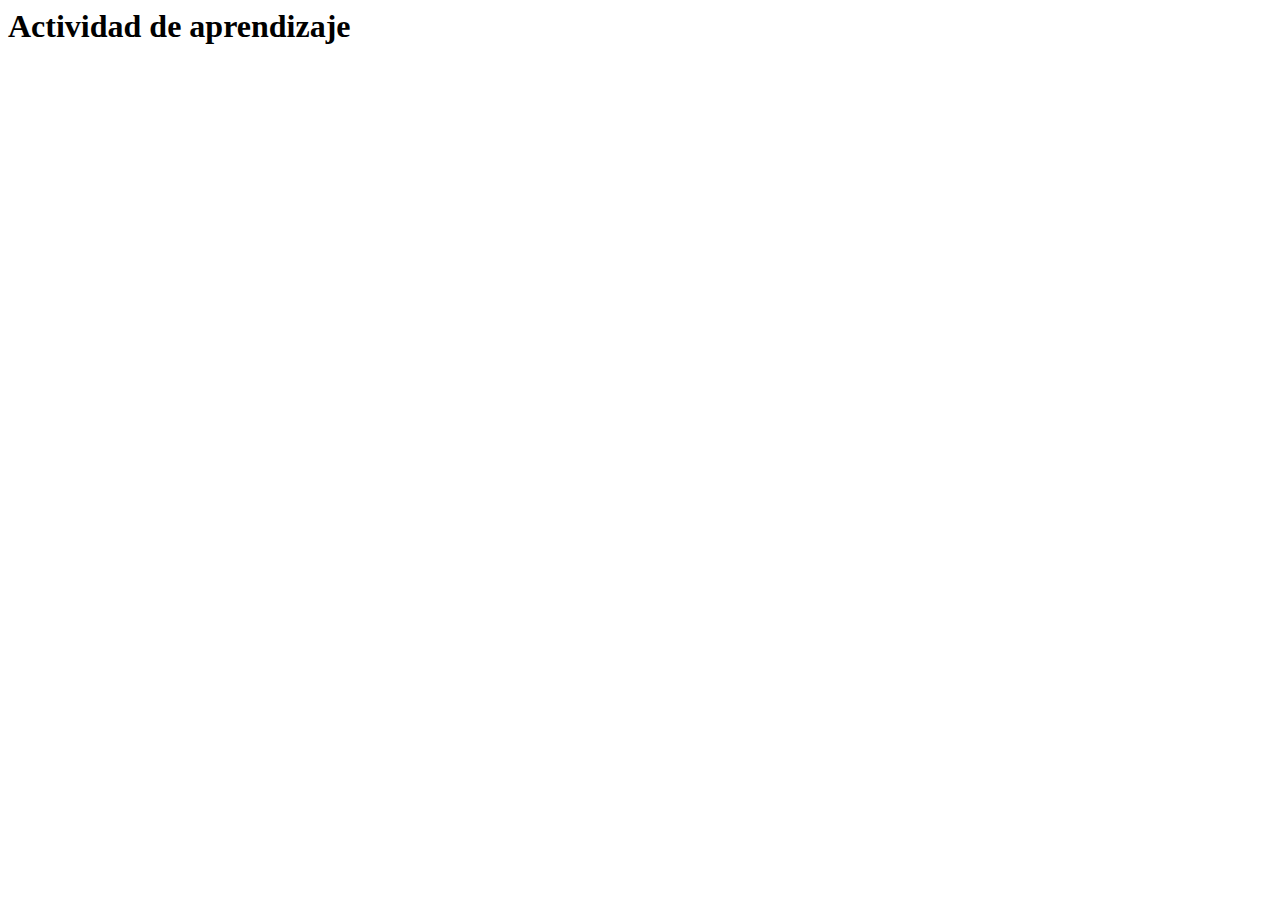
<file: actividades/actividad.html>
<html lang="en">
<head>
  <meta charset="UTF-8">
  <meta http-equiv="X-UA-Compatible" content="IE=edge">
  <meta name="viewport" content="width=device-width, initial-scale=1.0">
  <title>Actividad de aprendizaje</title>
</head>
<body>
  <h1>Actividad de aprendizaje</h1>
</body>
</html>
</file>
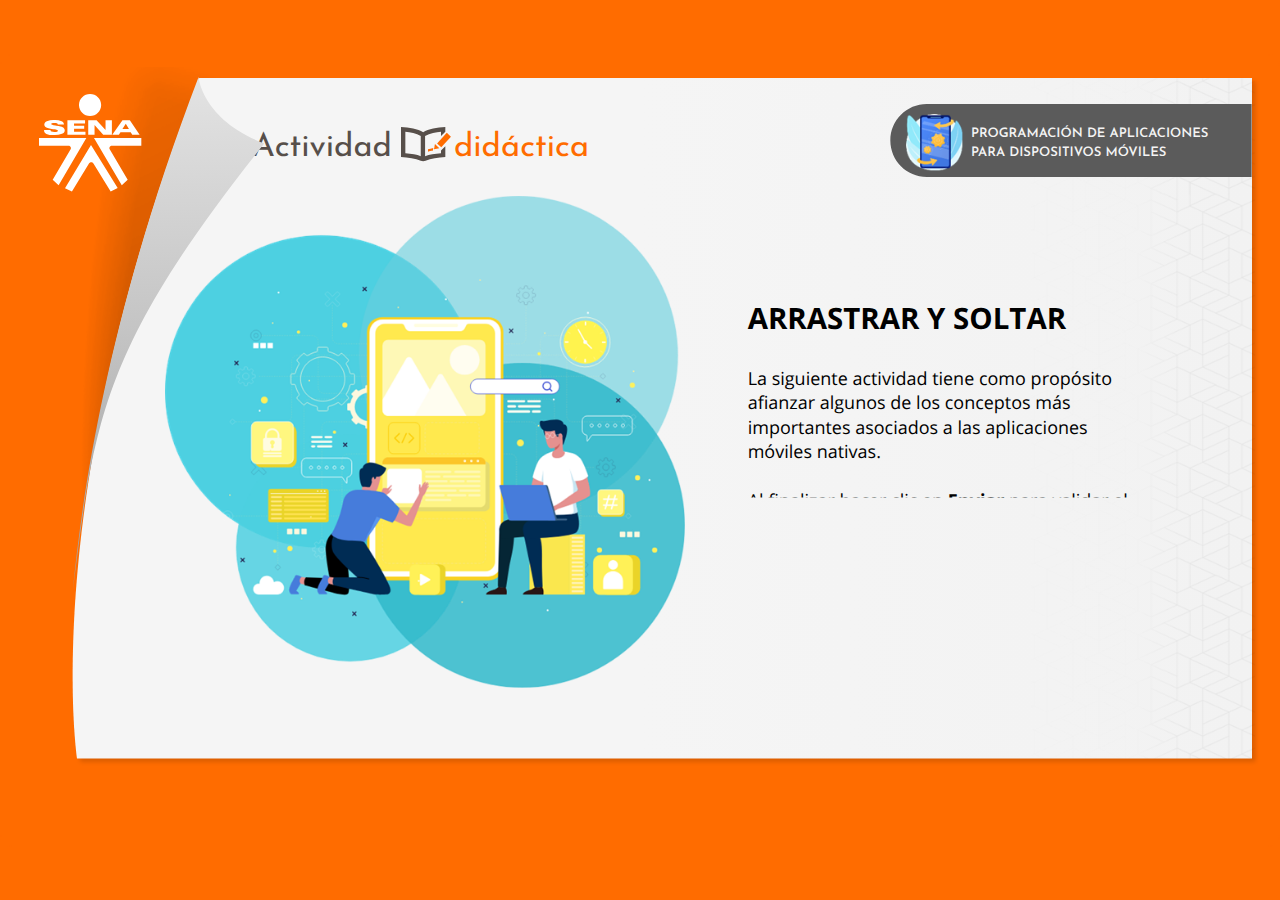
<file: actividades/story.html>
<!DOCTYPE html>
<html lang="es">
<head>
  <meta charset="utf-8">
  <!-- Created using Storyline 360 - http://www.articulate.com  -->
  <!-- version: 3.52.25247.0 -->
  <title>Actividad Didactica</title>
  <meta http-equiv="x-ua-compatible" content="IE=edge" />
  <meta name="viewport" content="width=device-width, initial-scale=1.0, user-scalable=no, shrink-to-fit=no, minimal-ui" />
  <meta name="apple-mobile-web-app-capable" content="yes" />
  <style>
    html, body { height: 100%; padding: 0; margin: 0 }
    #app { height: 100%; width: 100%; }
  </style>
  
  <script>window.THREE = { };</script>
</head>
<body style="background: #FF6C00" class="cs-HTML theme-classic">
  <!-- 360 -->
  <script>!function(e){function n(e,i){return e.test(i)}function i(e){var i=e||navigator.userAgent,o=i.split("[FBAN");if(void 0!==o[1]&&(i=o[0]),this.apple={phone:n(t,i),ipod:n(d,i),tablet:!n(t,i)&&n(s,i),device:n(t,i)||n(d,i)||n(s,i)},this.amazon={phone:n(h,i),tablet:!n(h,i)&&n(a,i),device:n(h,i)||n(a,i)},this.android={phone:n(h,i)||n(b,i),tablet:!n(h,i)&&!n(b,i)&&(n(a,i)||n(r,i)),device:n(h,i)||n(a,i)||n(b,i)||n(r,i)},this.windows={phone:n(l,i),tablet:n(p,i),device:n(l,i)||n(p,i)},this.other={blackberry:n(f,i),blackberry10:n(u,i),opera:n(c,i),firefox:n(A,i),chrome:n(w,i),device:n(f,i)||n(u,i)||n(c,i)||n(A,i)||n(w,i)},this.seven_inch=n(v,i),this.any=this.apple.device||this.android.device||this.windows.device||this.other.device||this.seven_inch,this.phone=this.apple.phone||this.android.phone||this.windows.phone,this.tablet=this.apple.tablet||this.android.tablet||this.windows.tablet,"undefined"==typeof window)return this}function o(){var e=new i;return e.Class=i,e}var t=/iPhone/i,d=/iPod/i,s=/iPad/i,b=/(?=.*\bAndroid\b)(?=.*\bMobile\b)/i,r=/Android/i,h=/(?=.*\bAndroid\b)(?=.*\bSD4930UR\b)/i,a=/(?=.*\bAndroid\b)(?=.*\b(?:KFOT|KFTT|KFJWI|KFJWA|KFSOWI|KFTHWI|KFTHWA|KFAPWI|KFAPWA|KFARWI|KFASWI|KFSAWI|KFSAWA)\b)/i,l=/IEMobile/i,p=/(?=.*\bWindows\b)(?=.*\bARM\b)/i,f=/BlackBerry/i,u=/BB10/i,c=/Opera Mini/i,w=/(CriOS|Chrome)(?=.*\bMobile\b)/i,A=/(?=.*\bFirefox\b)(?=.*\bMobile\b)/i,v=new RegExp("(?:Nexus 7|BNTV250|Kindle Fire|Silk|GT-P1000)","i");"undefined"!=typeof module&&module.exports&&"undefined"==typeof window?module.exports=i:"undefined"!=typeof module&&module.exports&&"undefined"!=typeof window?module.exports=o():"function"==typeof define&&define.amd?define("isMobile",[],e.isMobile=o()):e.isMobile=o()}(this);
    window.isMobile.apple.tablet = window.isMobile.apple.tablet ||
      (navigator.platform === 'MacIntel' && navigator.maxTouchPoints > 1);
    window.isMobile.apple.device = window.isMobile.apple.device || window.isMobile.apple.tablet;
    window.isMobile.tablet = window.isMobile.tablet || window.isMobile.apple.tablet;
    window.isMobile.any = window.isMobile.any || window.isMobile.apple.tablet;
  </script>

  <div id="focus-sink" tabIndex="-1"></div>

  <div id="preso"></div>
  <script>
    window.DS = {};
    window.globals = {
      DATA_PATH_BASE: '',
      HAS_FRAME: true,
      HAS_SLIDE: true,

      lmsPresent: false,
      tinCanPresent: false,
      cmi5Present: false,
      aoSupport: false,
      scale: 'show all',
      captureRc: false,
      browserSize: 'optimal',
      bgColor: '#FF6C00',
      features: 'ModernPlayerRefresh,MultipleQuizTracking',
      themeName: 'classic',
      preloaderColor: '#FFFFFF',
      suppressAnalytics: false,
      productChannel: 'stable',
      publishSource: 'storyline',
      aid: 'aid|339d165a-83f3-4019-8c9a-89a78d960021',
      cid: 'f765566b-28d1-4ae4-9b5a-8163b1ca63be',
      playerVersion: '3.52.25247.0',
      maxIosVideoElements: 5,

      
      parseParams: function(qs) {
        if (window.globals.parsedParams != null) {
          return window.globals.parsedParams;
        }
        qs = (qs || window.location.search.substr(1)).split('+').join(' ');
        var params = {},
            tokens,
            re = /[?&]?([^=]+)=([^&]*)/g;

        while (tokens = re.exec(qs)) {
          params[decodeURIComponent(tokens[1]).trim()] =
            decodeURIComponent(tokens[2]).trim();
        }
        window.globals.parsedParams = params;
        return params;
      }

    };

    (function() {

      var classTypes = [ 'desktop', 'mobile', 'phone', 'tablet' ];

      var addDeviceClasses = function(prefix, testObj) {
        var curr, i;
        for (i = 0; i < classTypes.length; i++) {
          curr = classTypes[i];
          if (testObj[curr]) {
            document.body.classList.add(prefix + curr);
          }
        }
      };

      var params = window.globals.parseParams(),
          isDevicePreview = params.devicepreview === '1',
          isPhoneOverride = params.deviceType === 'phone' || (isDevicePreview && params.phone == '1'),
          isTabletOverride = (params.deviceType === 'tablet' || isDevicePreview) && !isPhoneOverride,
          isMobileOverride = isPhoneOverride || isTabletOverride;

      var deviceView = {
        desktop: !window.isMobile.any && !isMobileOverride,
        mobile: window.isMobile.any || isMobileOverride,
        phone: isPhoneOverride || (window.isMobile.phone && !isTabletOverride),
        tablet: isTabletOverride || window.isMobile.tablet
      };

      window.globals.deviceView = deviceView;
      window.isMobile.desktop = !window.isMobile.any;
      window.isMobile.mobile = window.isMobile.any;

      addDeviceClasses('view-', deviceView);

    })();
  </script>
  
  <script src='story_content/user.js' type=text/javascript></script>
  <div class="slide-loader"></div>

  <script type="text/javascript">
    if (window.globals.deviceView.isMobile) { var doc = document, loader = doc.body.querySelector('.slide-loader'); [ 1, 2, 3 ].forEach(function(n) { var d = doc.createElement('div'); d.style.backgroundColor = window.globals.preloaderColor; d.classList.add('mobile-loader-dot'); d.classList.add('dot' + n); loader.appendChild(d); }); }
  </script>

  <div class="mobile-load-title-overlay" style="display: none">
    <div class="mobile-load-title">Actividad Didactica</div>
  </div>

  <div class="mobile-chrome-warning"></div>

  <script>
    
    if (window.autoSpider && window.vInterfaceObject) {
      document.querySelector('.mobile-load-title-overlay').style.display = 'none';
    }
  </script>

  

  <link rel="stylesheet" href="html5/data/css/output.min.css" data-noprefix />
</body>
<script src="html5/lib/scripts/bootstrapper.min.js"></script>
</html>
</file>
<file: actividades/html5/data/css/output.min.css>
@font-face {
  font-family: 'Open SansBold CharsBold0AEF6638';
  src: url('[data-uri]');
  font-style: normal;
  font-weight: normal;
}
@font-face {
  font-family: 'Open Sans Charset1_ 63dC12250AB';
  src: url('[data-uri]');
  font-style: normal;
  font-weight: normal;
}
@font-face {
  font-family: 'Josefin Sans Charset1_ 5DD8E753';
  src: url('[data-uri]');
  font-style: normal;
  font-weight: normal;
}
@font-face {
  font-family: 'Josefin Sans SemiBoBold95996778';
  src: url('[data-uri]');
  font-style: normal;
  font-weight: normal;
}
@font-face {
  font-family: 'ArialBold Charset1_Bold11FC429B';
  src: url('[data-uri]');
  font-style: normal;
  font-weight: normal;
}
@font-face {
  font-family: 'Open Sans Charset0_v9TY33EDE6F2';
  src: url('[data-uri]');
  font-style: normal;
  font-weight: normal;
}
@font-face {
  font-family: 'Open SansBold CharsBoldE47A47C6';
  src: url('[data-uri]');
  font-style: normal;
  font-weight: normal;
}
@font-face {
  font-family: 'Josefin Sans Charset0_v5A0E9131';
  src: url('[data-uri]');
  font-style: normal;
  font-weight: normal;
}
@font-face {
  font-family: 'Josefin Sans SemiBoBold06F28574';
  src: url('[data-uri]');
  font-style: normal;
  font-weight: normal;
}
@font-face {
  font-family: 'Arial Charset0_v8wz5YMo9EE9FF07';
  src: url('[data-uri]');
  font-style: normal;
  font-weight: normal;
}
@font-face {
  font-family: 'ArialBold Charset0_Bold3D70FAD3';
  src: url('[data-uri]');
  font-style: normal;
  font-weight: normal;
}
.cs-HTML {
  background: rgba(255, 108, 0, 1);
}
.cs-npnxnanbnsnfns00000000001 .cs-infopanel  {
  box-shadow: 0 1px 0 rgba(0, 0, 0, 1);
  background: rgba(255, 255, 255, 1);
}
.cs-npnxnanbnsnfns00000000001 .cs-infopanel .cs-link {
  color: rgba(124, 34, 128, 1);
}
.cs-npnxnanbnsnfns00000000001 .cs-infopanel .cs-link:hover {
  color: rgba(0, 0, 238, 1);
}
.cs-npnxnanbnsnfns00000000001 .cs-infopanel .cs-name {
  color: rgba(68, 68, 68, 1);
}
.cs-npnxnanbnsnfns00000000001 .cs-infopanel .cs-title {
  color: rgba(153, 153, 153, 1);
}
.cs-npnxnanbnsnfns00000000001 .cs-infopanelpopup  {
  box-shadow: 0 1px 0 rgba(0, 0, 0, 1);
  background: linear-gradient(180deg, rgba(29, 29, 29, 1) 0%, rgba(11, 11, 11, 1) 100%);
}
.cs-npnxnanbnsnfns00000000001 .cs-infopanelpopup .cs-link {
  color: rgba(255, 255, 255, 1);
}
.cs-npnxnanbnsnfns00000000001 .cs-infopanelpopup .cs-link:hover {
  color: rgba(117, 117, 117, 1);
}
.cs-npnxnanbnsnfns00000000001 .cs-infopanelpopup .cs-name {
  color: rgba(114, 114, 114, 1);
}
.cs-npnxnanbnsnfns00000000001 .cs-infopanelpopup .cs-bio {
  color: rgba(255, 255, 255, 1);
}
.cs-npnxnanbnsnfns00000000001 .cs-timer  {
  color: rgba(255, 255, 255, 1);
}
.cs-npnxnanbnsnfns00000000001 .cs-duration stop:first-child {
  stop-color: rgba(0, 215, 255, 1);
}
.cs-npnxnanbnsnfns00000000001 .cs-duration stop:last-child {
  stop-color: rgba(0, 171, 255, 1);
}
.cs-npnxnanbnsnfns00000000001 .cs-elapsed stop:first-child {
  stop-color: rgba(254, 227, 71, 1);
}
.cs-npnxnanbnsnfns00000000001 .cs-elapsed stop:last-child {
  stop-color: rgba(252, 204, 42, 1);
}
.cs-npnxnanbnsnfns00000000001 .cs-timer .cs-pie .cs-innerstroke {
  stroke: rgba(255, 255, 255, 1);
}
.cs-npnxnanbnsnfns00000000001 .cs-timer .cs-pie .cs-innerborder {
  stroke: rgba(204, 204, 204, 1);
}
.cs-npnxnanbnsnfns00000000001 .cs-window  {
  box-shadow: 0 8px 5px rgba(0, 0, 0, 0.2);
  border-color: rgba(29, 29, 29, 1);
  background: rgba(42, 42, 42, 1);
  color: rgba(255, 255, 255, 1);
}
.cs-npnxnanbnsnfns00000000001 .cs-window .cs-diva {
  border-color: rgba(49, 49, 49, 1);
}
.cs-npnxnanbnsnfns00000000001 .cs-window .cs-divb {
  border-color: rgba(14, 14, 14, 1);
}
.cs-npnxnanbnsnfns00000000001 .cs-editor .cs-editor-slide {
  color: rgba(255, 255, 255, 1);
}
.cs-npnxnanbnsnfns00000000001 .cs-editor .cs-editor-html {
  color: rgba(255, 255, 255, 1);
}
.cs-npnxnanbnsnfns00000000001 .cs-editor .cs-editor-button {
  text-shadow: 0 1px 0 rgba(0, 0, 0, 1);
  color: rgba(255, 255, 255, 1);
  border-color: rgba(3, 3, 3, 1);
  background: linear-gradient(180deg, rgba(51, 51, 51, 1) 0%, rgba(20, 20, 20, 1) 100%);
}
.cs-npnxnanbnsnfns00000000001 .cs-editor .cs-editor-button:hover {
  background: linear-gradient(180deg, rgba(58, 58, 58, 1) 0%, rgba(12, 12, 12, 1) 100%);
}
.cs-npnxnanbnsnfns00000000001 .cs-editor .cs-editor-button:active {
  background: linear-gradient(180deg, rgba(20, 20, 20, 1) 0%, rgba(50, 50, 50, 1) 100%);
}
.cs-npnxnanbnsnfns00000000001 .cs-listitem  {
  color: rgba(255, 255, 255, 1);
  border-color: rgba(52, 52, 52, 1);
}
.cs-npnxnanbnsnfns00000000001 .cs-listitem.cs-viewed {
  color: rgba(135, 135, 135, 1);
}
.cs-npnxnanbnsnfns00000000001 .cs-listitem.cs-selected {
  color: rgba(255, 255, 255, 1);
  background: rgba(63, 63, 63, 1);
}
.cs-npnxnanbnsnfns00000000001 .cs-listitem.cs-selected:hover {
  background: rgba(63, 63, 63, 1);
}
.cs-npnxnanbnsnfns00000000001 .cs-listitem.cs-selected.hover {
  background: rgba(63, 63, 63, 1);
}
.cs-npnxnanbnsnfns00000000001 .cs-listitem.cs-selected:focus {
  background: rgba(63, 63, 63, 1);
}
.cs-npnxnanbnsnfns00000000001 .cs-listitem .cs-icon-carrot {
  fill: rgba(255, 255, 255, 1);
}
.cs-npnxnanbnsnfns00000000001 .cs-listitem .cs-icon-carrot .cs-shadow {
  fill: rgba(0, 0, 0, 1);
}
.cs-npnxnanbnsnfns00000000001 .cs-listitem:hover {
  background: rgba(49, 49, 49, 1);
}
.cs-npnxnanbnsnfns00000000001 .cs-listitem.hover {
  background: rgba(49, 49, 49, 1);
}
.cs-npnxnanbnsnfns00000000001 .cs-listitem:focus {
  background: rgba(49, 49, 49, 1);
}
.cs-npnxnanbnsnfns00000000001 .cs-glossary  {
  color: rgba(255, 255, 255, 1);
}
.cs-npnxnanbnsnfns00000000001 .cs-glossary .cs-scrolling-panel {
  background: rgba(51, 51, 51, 1);
}
.cs-npnxnanbnsnfns00000000001 .cs-glossary .cs-term.cs-selected .cs-choice-list-trigger {
  color: rgba(255, 255, 255, 1);
  background: rgba(63, 63, 63, 1);
}
.cs-npnxnanbnsnfns00000000001 .cs-glossary .cs-term.cs-selected .cs-choice-list-trigger:focus {
  color: rgba(255, 255, 255, 1);
  background: rgba(63, 63, 63, 1);
}
.cs-npnxnanbnsnfns00000000001 .cs-glossary .cs-term:hover .cs-choice-list-trigger {
  background: rgba(28, 28, 28, 1);
}
.cs-npnxnanbnsnfns00000000001 .cs-glossary .cs-term.hover .cs-choice-list-trigger {
  background: rgba(28, 28, 28, 1);
}
.cs-npnxnanbnsnfns00000000001 .cs-glossary .cs-term .cs-choice-list-trigger:focus {
  background: rgba(28, 28, 28, 1);
}
.cs-npnxnanbnsnfns00000000001 .cs-glossary .cs-diva {
  border-color: rgba(61, 61, 61, 1);
}
.cs-npnxnanbnsnfns00000000001 .cs-glossary .cs-divb {
  border-color: rgba(32, 32, 32, 1);
}
.cs-npnxnanbnsnfns00000000001 .cs-glossary .cs-divc {
  border-color: rgba(61, 61, 61, 1);
}
.cs-npnxnanbnsnfns00000000001 .cs-glossary .cs-heading {
  color: rgba(255, 255, 255, 1);
}
.cs-npnxnanbnsnfns00000000001 .cs-resource .cs-separator {
  border-color: rgba(44, 44, 44, 1);
}
.cs-npnxnanbnsnfns00000000001 .cs-outline  {
  color: rgba(255, 255, 255, 1);
}
.cs-npnxnanbnsnfns00000000001 .cs-outline .cs-diva {
  border-color: rgba(28, 28, 28, 1);
}
.cs-npnxnanbnsnfns00000000001 .cs-outline .cs-divb {
  border-color: rgba(54, 54, 54, 1);
}
.cs-npnxnanbnsnfns00000000001 .cs-outline .cs-divc {
  border-color: rgba(52, 52, 52, 1);
}
.cs-npnxnanbnsnfns00000000001 .cs-outline .cs-search-filter:hover {
  color: rgba(117, 117, 117, 1);
}
.cs-npnxnanbnsnfns00000000001 .cs-outline .cs-search-filter.hover {
  color: rgba(117, 117, 117, 1);
}
.cs-npnxnanbnsnfns00000000001 .cs-transcript  {
  color: rgba(255, 255, 255, 1);
}
.cs-npnxnanbnsnfns00000000001 .cs-transcript .cs-div {
  border-color: rgba(44, 44, 44, 1);
}
.cs-npnxnanbnsnfns00000000001 .cs-tabs:not(.topmenu-item) {
  color: rgba(114, 114, 114, 1);
}
.cs-npnxnanbnsnfns00000000001 .cs-tabs .cs-inner-button:not(.topmenu-item) {
  text-shadow: 0 1px 0 rgba(0, 0, 0, 1);
}
.cs-npnxnanbnsnfns00000000001 .cs-tabs:hover:not(.topmenu-item) {
  color: rgba(82, 84, 84, 1);
}
.cs-npnxnanbnsnfns00000000001 .cs-tabs.cs-selected {
  background: rgba(36, 36, 36, 1);
  color: rgba(255, 255, 255, 1);
}
.cs-npnxnanbnsnfns00000000001 .cs-seekcontrol  {
  background: linear-gradient(180deg, rgba(51, 51, 51, 1) 0%, rgba(20, 20, 20, 1) 100%);
  border-color: rgba(3, 3, 3, 1);
}
.cs-npnxnanbnsnfns00000000001 .cs-seekcontrol .cs-button:hover .cs-icon {
  fill: rgba(255, 255, 255, 1);
}
.cs-npnxnanbnsnfns00000000001 .cs-seekcontrol .cs-button.hover .cs-icon {
  fill: rgba(255, 255, 255, 1);
}
.cs-npnxnanbnsnfns00000000001 .cs-seekcontrol .cs-button .cs-icon-shadow {
  fill: rgba(0, 0, 0, 1);
}
.cs-npnxnanbnsnfns00000000001 .cs-seekcontrol .cs-button .cs-icon {
  fill: rgba(255, 255, 255, 1);
}
.cs-npnxnanbnsnfns00000000001 .cs-seekcontrol .cs-seek .cs-fill {
  background: rgba(255, 255, 255, 1);
}
.cs-npnxnanbnsnfns00000000001 .cs-seekcontrol .cs-seek {
  background: rgba(34, 34, 34, 1);
  border-color: rgba(26, 26, 26, 1);
}
.cs-npnxnanbnsnfns00000000001 .cs-searchinput .cs-input {
  color: rgba(45, 45, 45, 1);
  border-color: rgba(32, 32, 32, 1);
  background: rgba(255, 255, 255, 1);
}
.cs-npnxnanbnsnfns00000000001 .cs-searchinput .cs-input:focus {
  color: rgba(45, 45, 45, 1);
  background: rgba(255, 255, 255, 1);
}
.cs-npnxnanbnsnfns00000000001 .cs-searchinput .cs-input:hover {
  box-shadow: inset 0 0 1px 0 rgba(235, 148, 113, 0);
}
.cs-npnxnanbnsnfns00000000001 .cs-searchinput .cs-input.hover {
  box-shadow: inset 0 0 1px 0 rgba(235, 148, 113, 0);
}
.cs-npnxnanbnsnfns00000000001 .cs-searchinput .cs-button .cs-icon {
  fill: rgba(255, 255, 255, 1);
}
.cs-npnxnanbnsnfns00000000001 .cs-searchinput .cs-button:hover {
  fill: linear-gradient(180deg, rgba(58, 58, 58, 1) 0%, rgba(12, 12, 12, 1) 100%);
}
.cs-npnxnanbnsnfns00000000001 .cs-searchinput .cs-button.hover {
  fill: linear-gradient(180deg, rgba(58, 58, 58, 1) 0%, rgba(12, 12, 12, 1) 100%);
}
.cs-npnxnanbnsnfns00000000001 .cs-menu  {
  box-shadow: 0 1px 0 rgba(14, 14, 14, 1);
  background: rgba(36, 36, 36, 1);
}
.cs-npnxnanbnsnfns00000000001 .cs-topmenu-item.active .cs-tab {
  background: rgba(36, 36, 36, 1);
}
.cs-npnxnanbnsnfns00000000001 .cs-logo  {
  box-shadow: 0 1px 0 rgba(0, 0, 0, 1);
  background: rgba(255, 255, 255, 1);
}
.cs-npnxnanbnsnfns00000000001 .cs-checkbox  {
  color: rgba(255, 255, 255, 1);
}
.cs-npnxnanbnsnfns00000000001 .cs-checkbox:hover {
  border-color: rgba(156, 156, 156, 1);
}
.cs-npnxnanbnsnfns00000000001 .cs-checkbox.hover {
  border-color: rgba(156, 156, 156, 1);
}
.cs-npnxnanbnsnfns00000000001 .cs-checkbox .cs-box {
  color: rgba(255, 255, 255, 1);
  border-color: rgba(22, 22, 22, 1);
}
.cs-npnxnanbnsnfns00000000001 .cs-checkbox .cs-box:checked::after {
  color: rgba(43, 196, 0, 1);
}
.cs-npnxnanbnsnfns00000000001 .cs-checkbox .cs-box.checked.after {
  color: rgba(43, 196, 0, 1);
}
.cs-npnxnanbnsnfns00000000001 .cs-button  {
  text-shadow: 0 1px 0 rgba(255, 108, 0, 1);
  color: rgba(255, 255, 255, 1);
  border-color: rgba(255, 255, 255, 1);
  background: linear-gradient(180deg, rgba(255, 108, 0, 1) 0%, rgba(255, 108, 0, 1) 100%);
  box-shadow: 0 1px 0 rgba(255, 108, 0, 1);
}
.cs-npnxnanbnsnfns00000000001 .cs-button .cs-icon {
  fill: rgba(255, 255, 255, 1);
}
.cs-npnxnanbnsnfns00000000001 .cs-button .cs-icon-shadow {
  fill: rgba(255, 108, 0, 1);
}
.cs-npnxnanbnsnfns00000000001 .cs-button:hover {
  background: linear-gradient(180deg, rgba(90, 90, 90, 1) 0%, rgba(90, 90, 90, 1) 100%);
}
.cs-npnxnanbnsnfns00000000001 .cs-button.hover {
  background: linear-gradient(180deg, rgba(90, 90, 90, 1) 0%, rgba(90, 90, 90, 1) 100%);
}
.cs-npnxnanbnsnfns00000000001 .cs-button:active {
  background: linear-gradient(180deg, rgba(255, 108, 0, 1) 0%, rgba(255, 108, 0, 1) 100%);
}
.cs-npnxnanbnsnfns00000000001 .cs-button.cs-disabled:hover {
  background: linear-gradient(180deg, rgba(255, 108, 0, 1) 0%, rgba(255, 108, 0, 1) 100%);
}
.cs-npnxnanbnsnfns00000000001 .cs-button.cs-disabled.hover {
  background: linear-gradient(180deg, rgba(255, 108, 0, 1) 0%, rgba(255, 108, 0, 1) 100%);
}
.cs-npnxnanbnsnfns00000000001 .cs-button.cs-disabled:active {
  background: linear-gradient(180deg, rgba(255, 108, 0, 1) 0%, rgba(255, 108, 0, 1) 100%);
}
.cs-npnxnanbnsnfns00000000001 .cs-button.cs-volume:hover {
  background: linear-gradient(180deg, rgba(255, 108, 0, 1) 0%, rgba(255, 108, 0, 1) 100%);
}
.cs-npnxnanbnsnfns00000000001 .cs-button.cs-volume.hover {
  background: linear-gradient(180deg, rgba(255, 108, 0, 1) 0%, rgba(255, 108, 0, 1) 100%);
}
.cs-npnxnanbnsnfns00000000001 .cs-button.cs-volume:active {
  background: linear-gradient(180deg, rgba(255, 108, 0, 1) 0%, rgba(255, 108, 0, 1) 100%);
}
.cs-npnxnanbnsnfns00000000001.cs-base  {
  color: rgba(255, 255, 255, 1);
  border-color: rgba(255, 108, 0, 1);
  background: linear-gradient(180deg, rgba(255, 108, 0, 1) 0%, rgba(255, 108, 0, 1) 100%);
}
.cs-npnxnanbnsnfns00000000001.cs-base .cs-separator .cs-diva {
  background: rgba(14, 14, 14, 1);
}
.cs-npnxnanbnsnfns00000000001.cs-base .cs-separator .cs-divb {
  background: rgba(49, 49, 49, 1);
}
.cs-npnxnanbnsnfns00000000001.cs-base .cs-topmenu-item.active .cs-tab {
  border-color: rgba(14, 14, 14, 1);
}
.cs-npnxnanbnsnfns00000000001.cs-base .cs-topmenu-item.active .cs-panel {
  border-color: rgba(14, 14, 14, 1);
}
.cs-npnxnanbnsnfns00000000001.cs-base .cs-left {
  background: linear-gradient(180deg, rgba(27, 27, 27, 1) 0%, rgba(10, 10, 10, 1) 100%);
}
.cs-npnxnanbnsnfns00000000001.cs-base .cs-area-primary .cs-slide-container {
  background: linear-gradient(180deg, rgba(255, 108, 0, 1) 0%, rgba(255, 108, 0, 1) 100%);
}
.cs-npnxnanbnsnfns00000000001 .cs-volume::-moz-range-thumb {
  border-color: rgba(28, 28, 28, 1);
  box-shadow: inset 0 0 1px 0 rgba(90, 90, 90, 1);
  background: rgba(76, 76, 76, 1);
}
.cs-npnxnanbnsnfns00000000001 .cs-volume::-ms-thumb {
  border-color: rgba(28, 28, 28, 1);
  box-shadow: inset 0 0 1px 0 rgba(90, 90, 90, 1);
  background: rgba(76, 76, 76, 1);
}
.cs-npnxnanbnsnfns00000000001 .cs-volume::-webkit-slider-thumb {
  border-color: rgba(28, 28, 28, 1);
  box-shadow: inset 0 0 1px 0 rgba(90, 90, 90, 1);
  background: rgba(76, 76, 76, 1);
}
.cs-npnxnanbnsnfns00000000001 .cs-volume::-moz-range-track {
  border-color: rgba(73, 73, 73, 1);
  background: rgba(49, 49, 49, 1);
}
.cs-npnxnanbnsnfns00000000001 .cs-volume::-ms-track {
  border-color: rgba(73, 73, 73, 1);
  background: rgba(49, 49, 49, 1);
}
.cs-npnxnanbnsnfns00000000001 .cs-volume::-webkit-slider-runnable-track {
  border-color: rgba(73, 73, 73, 1);
  background: rgba(49, 49, 49, 1);
}
body.show-focus .tab-focus-box {
  border-color: rgba(255, 255, 0, 1);
}
.skipnav {
  border-color: rgba(255, 255, 0, 1);
}
.fn-npnxnanbsnfns00000000001 {
  font-family: 'Open SansD6FFC9F9';
  -webkit-font-variant-ligatures: no-common-ligatures;
  font-variant-ligatures: no-common-ligatures;
}
.fn-pxabnsnfns00000000001 {
  font-family: 'Open SansD6FFC9F9';
  -webkit-font-variant-ligatures: no-common-ligatures;
  font-variant-ligatures: no-common-ligatures;
}
.fn-npxnabnsnfns00000000001 {
  font-family: 'Open SansD6FFC9F9';
  -webkit-font-variant-ligatures: no-common-ligatures;
  font-variant-ligatures: no-common-ligatures;
}
.fn-npnxnanbnsnfns00000000001 {
  font-family: 'Open SansD6FFC9F9';
  -webkit-font-variant-ligatures: no-common-ligatures;
  font-variant-ligatures: no-common-ligatures;
}
.fn-pxabnsnfns00000000000 {
  font-family: 'Open SansD6FFC9F9';
  -webkit-font-variant-ligatures: no-common-ligatures;
  font-variant-ligatures: no-common-ligatures;
}
@font-face {
  font-family: 'Open SansD6FFC9F9';
  src: url('[data-uri]');
  font-style: normal;
  font-weight: bold;
}
@font-face {
  font-family: 'Open SansD6FFC9F9';
  src: url('[data-uri]');
  font-style: normal;
  font-weight: normal;
}
.cs-InvalidPromptSlide .cs-6Qdwtr0zmUl-InvalidPromptSlide-btn0 {
  color: rgba(255, 255, 255, 1);
  border-color: rgba(3, 3, 3, 1);
  background: linear-gradient(180deg, rgba(51, 51, 51, 1) 0%, rgba(20, 20, 20, 1) 100%);
  text-shadow: 0 1px 0 rgba(0, 0, 0, 1);
}
.cs-InvalidPromptSlide .cs-6Qdwtr0zmUl-InvalidPromptSlide-btn0 .cs-html {
  color: rgba(255, 255, 255, 1);
}
.cs-InvalidPromptSlide .cs-6Qdwtr0zmUl-InvalidPromptSlide-btn0 .cs-slide {
  border-color: rgba(255, 255, 255, 1);
}
.cs-InvalidPromptSlide .cs-6Qdwtr0zmUl-InvalidPromptSlide-btn0:hover {
  background: linear-gradient(180deg, rgba(58, 58, 58, 1) 0%, rgba(12, 12, 12, 1) 100%);
}
.cs-InvalidPromptSlide .cs-6Qdwtr0zmUl-InvalidPromptSlide-btn0:active {
  background: linear-gradient(180deg, rgba(20, 20, 20, 1) 0%, rgba(50, 50, 50, 1) 100%);
}
.cs-PrintPromptSlide .cs-6Qdwtr0zmUl-PrintPromptSlide-btn0 {
  color: rgba(255, 255, 255, 1);
  border-color: rgba(3, 3, 3, 1);
  background: linear-gradient(180deg, rgba(51, 51, 51, 1) 0%, rgba(20, 20, 20, 1) 100%);
  text-shadow: 0 1px 0 rgba(0, 0, 0, 1);
}
.cs-PrintPromptSlide .cs-6Qdwtr0zmUl-PrintPromptSlide-btn0 .cs-html {
  color: rgba(255, 255, 255, 1);
}
.cs-PrintPromptSlide .cs-6Qdwtr0zmUl-PrintPromptSlide-btn0 .cs-slide {
  border-color: rgba(255, 255, 255, 1);
}
.cs-PrintPromptSlide .cs-6Qdwtr0zmUl-PrintPromptSlide-btn0:hover {
  background: linear-gradient(180deg, rgba(58, 58, 58, 1) 0%, rgba(12, 12, 12, 1) 100%);
}
.cs-PrintPromptSlide .cs-6Qdwtr0zmUl-PrintPromptSlide-btn0:active {
  background: linear-gradient(180deg, rgba(20, 20, 20, 1) 0%, rgba(50, 50, 50, 1) 100%);
}
.cs-ScrollPromptSlide .cs-6Qdwtr0zmUl-ScrollPromptSlide-btn0 {
  color: rgba(255, 255, 255, 1);
  border-color: rgba(3, 3, 3, 1);
  background: linear-gradient(180deg, rgba(51, 51, 51, 1) 0%, rgba(20, 20, 20, 1) 100%);
  text-shadow: 0 1px 0 rgba(0, 0, 0, 1);
}
.cs-ScrollPromptSlide .cs-6Qdwtr0zmUl-ScrollPromptSlide-btn0 .cs-html {
  color: rgba(255, 255, 255, 1);
}
.cs-ScrollPromptSlide .cs-6Qdwtr0zmUl-ScrollPromptSlide-btn0 .cs-slide {
  border-color: rgba(255, 255, 255, 1);
}
.cs-ScrollPromptSlide .cs-6Qdwtr0zmUl-ScrollPromptSlide-btn0:hover {
  background: linear-gradient(180deg, rgba(58, 58, 58, 1) 0%, rgba(12, 12, 12, 1) 100%);
}
.cs-ScrollPromptSlide .cs-6Qdwtr0zmUl-ScrollPromptSlide-btn0:active {
  background: linear-gradient(180deg, rgba(20, 20, 20, 1) 0%, rgba(50, 50, 50, 1) 100%);
}
.cs-ExternalInterfaceErrorSlide .cs-buttonOK {
  color: rgba(255, 255, 255, 1);
  border-color: rgba(3, 3, 3, 1);
  background: linear-gradient(180deg, rgba(51, 51, 51, 1) 0%, rgba(20, 20, 20, 1) 100%);
  text-shadow: 0 1px 0 rgba(0, 0, 0, 1);
}
.cs-ExternalInterfaceErrorSlide .cs-buttonOK .cs-html {
  color: rgba(255, 255, 255, 1);
}
.cs-ExternalInterfaceErrorSlide .cs-buttonOK .cs-slide {
  border-color: rgba(255, 255, 255, 1);
}
.cs-ExternalInterfaceErrorSlide .cs-buttonOK:hover {
  background: linear-gradient(180deg, rgba(58, 58, 58, 1) 0%, rgba(12, 12, 12, 1) 100%);
}
.cs-ExternalInterfaceErrorSlide .cs-buttonOK:active {
  background: linear-gradient(180deg, rgba(20, 20, 20, 1) 0%, rgba(50, 50, 50, 1) 100%);
}
</file>
